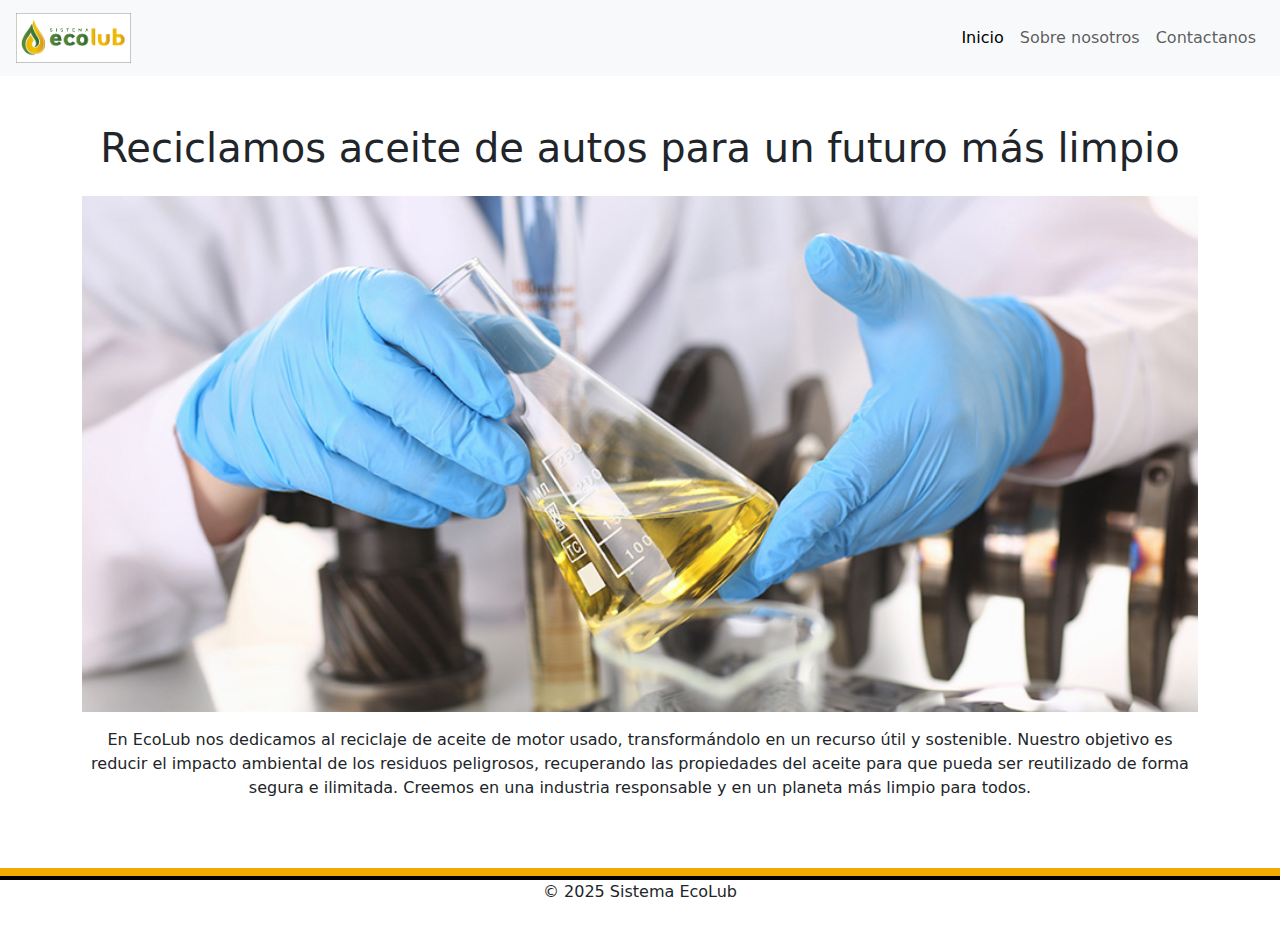
<file: index.html>
<!DOCTYPE html>
<html lang="es">
<head>
  <meta charset="UTF-8" />
  <meta name="viewport" content="width=device-width, initial-scale=1.0" />
  <title>Inicio | EcoLub</title>
  <link rel="stylesheet" href="./css/style.css" />
  <link
    href="https://cdn.jsdelivr.net/npm/bootstrap@5.3.3/dist/css/bootstrap.min.css"
    rel="stylesheet"
  />
</head>
<body>
  <!-- Header con navbar -->
  <header class="navbar navbar-expand-lg bg-light px-3">
    <a class="navbar-brand" href="index.html">
      <img src="./img/logo.png" alt="EcoLub logo" class="logo" />
    </a>
    <button
      class="navbar-toggler"
      type="button"
      data-bs-toggle="collapse"
      data-bs-target="#navEcoLub"
    >
      <span class="navbar-toggler-icon"></span>
    </button>
    <div class="collapse navbar-collapse justify-content-end" id="navEcoLub">
      <ul class="navbar-nav">
        <li class="nav-item"><a class="nav-link active" href="index.html">Inicio</a></li>
        <li class="nav-item"><a class="nav-link" href="./pages/sobrenosotros.html">Sobre nosotros</a></li>
        <li class="nav-item"><a class="nav-link" href="./pages/contacto.html">Contactanos</a></li>
      </ul>
    </div>
  </header>

  <main class="container my-5">
    <section class="text-center">
      <h1>Reciclamos aceite de autos para un futuro más limpio</h1>
      <img src="./img/cient.jpg" alt="Reciclaje de aceite" class="img-fluid my-3 principal" />
      <p>
        En EcoLub nos dedicamos al reciclaje de aceite de motor usado, transformándolo en un recurso útil y sostenible. Nuestro objetivo es reducir el impacto ambiental de los residuos peligrosos, recuperando las propiedades del aceite para que pueda ser reutilizado de forma segura e ilimitada. Creemos en una industria responsable y en un planeta más limpio para todos.
      </p>
    </section>
  </main>

  <footer class="footer mt-auto">
    <div class="footer-linea-superior"></div>
    <div class="footer-linea-inferior"></div>
    <p>&copy; 2025 Sistema EcoLub</p>
  </footer>

  <script src="https://cdn.jsdelivr.net/npm/bootstrap@5.3.3/dist/js/bootstrap.bundle.min.js"></script>
</body>
</html>
</file>
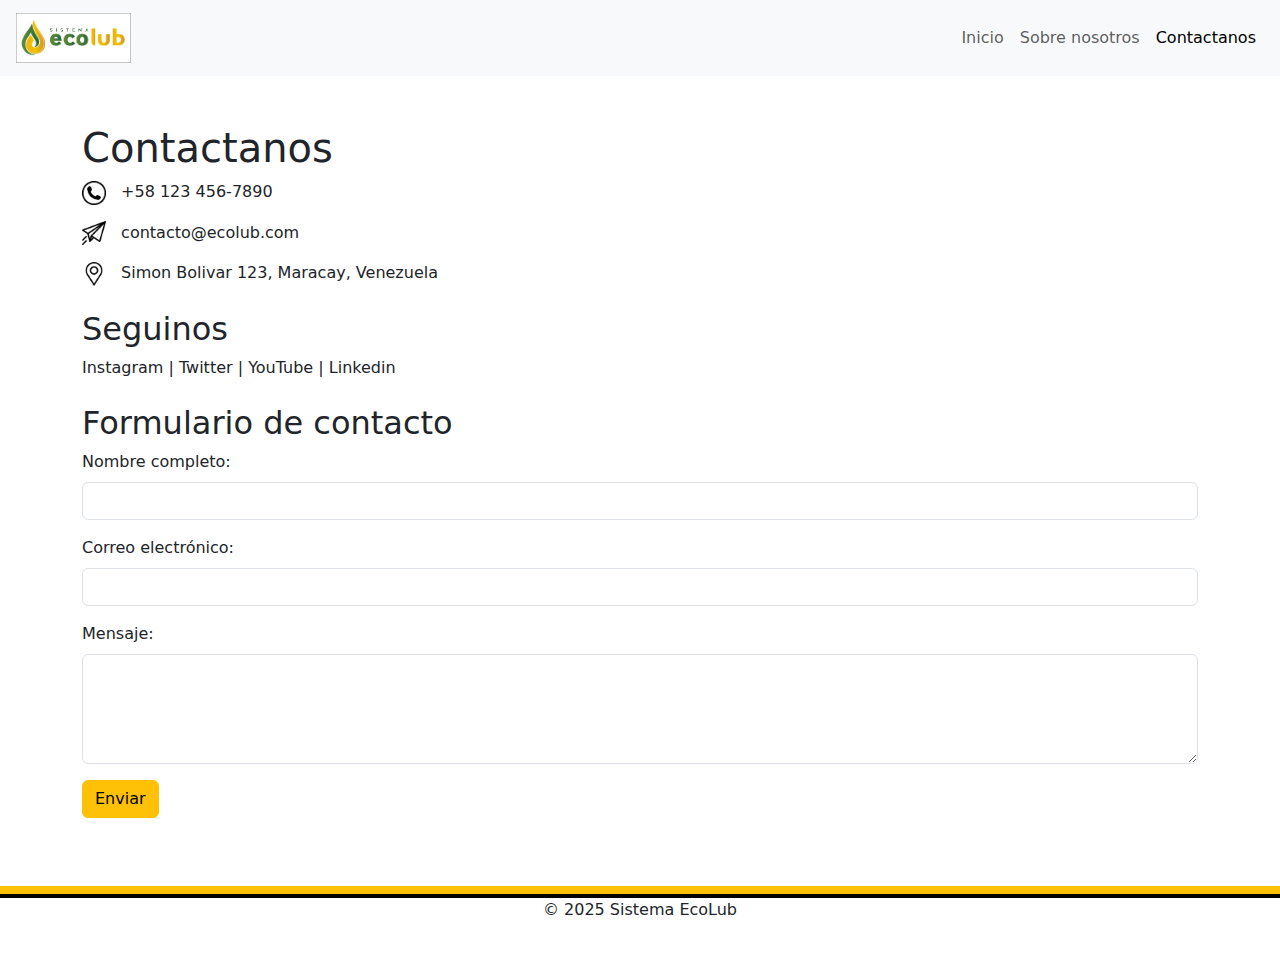
<file: contacto.html>
<!DOCTYPE html>
<html lang="es">
<head>
  <meta charset="UTF-8" />
  <meta name="viewport" content="width=device-width, initial-scale=1.0" />
  <title>Contacto | EcoLub</title>
  <link rel="stylesheet" href="style.css" />
  <link
    href="https://cdn.jsdelivr.net/npm/bootstrap@5.3.3/dist/css/bootstrap.min.css"
    rel="stylesheet"
  />
</head>
<body>
  <header class="navbar navbar-expand-lg bg-light px-3">
    <a class="navbar-brand" href="index.html">
      <img src="logo.png" alt="EcoLub logo" class="logo" />
    </a>
    <button
      class="navbar-toggler"
      type="button"
      data-bs-toggle="collapse"
      data-bs-target="#navEcoLub"
    >
      <span class="navbar-toggler-icon"></span>
    </button>
    <div class="collapse navbar-collapse justify-content-end" id="navEcoLub">
      <ul class="navbar-nav">
        <li class="nav-item"><a class="nav-link" href="index.html">Inicio</a></li>
        <li class="nav-item"><a class="nav-link" href="sobrenosotros.html">Sobre nosotros</a></li>
        <li class="nav-item"><a class="nav-link active" href="contacto.html">Contactanos</a></li>
      </ul>
    </div>
  </header>

  <main class="container my-5">
    <section class="mb-4">
      <h1>Contactanos</h1>
      <p><img src="telefono.png" alt="Teléfono" class="icono" /> +58 123 456-7890</p>
      <p><img src="correo.png" alt="Correo" class="icono" /> contacto@ecolub.com</p>
      <p><img src="ubicacion.png" alt="Ubicación" class="icono" /> Simon Bolivar 123, Maracay, Venezuela</p>
    </section>

    <section class="mb-4">
      <h2>Seguinos</h2>
      <p>Instagram | Twitter | YouTube | Linkedin</p>
    </section>

    <section>
      <h2>Formulario de contacto</h2>
      <form action="/submit" method="post">
        <div class="mb-3">
          <label for="nombre" class="form-label">Nombre completo:</label>
          <input type="text" name="nombre" id="nombre" class="form-control" required />
        </div>

        <div class="mb-3">
          <label for="correo" class="form-label">Correo electrónico:</label>
          <input type="email" name="correo" id="correo" class="form-control" required />
        </div>

        <div class="mb-3">
          <label for="mensaje" class="form-label">Mensaje:</label>
          <textarea name="mensaje" id="mensaje" rows="4" class="form-control" required></textarea>
        </div>

        <input type="submit" value="Enviar" class="btn btn-warning" />
      </form>
    </section>
  </main>

  <footer class="footer mt-auto">
    <div class="footer-linea-superior"></div>
    <div class="footer-linea-inferior"></div>
    <p>&copy; 2025 Sistema EcoLub</p>
  </footer>

  <script src="https://cdn.jsdelivr.net/npm/bootstrap@5.3.3/dist/js/bootstrap.bundle.min.js"></script>
</body>
</html>
</file>
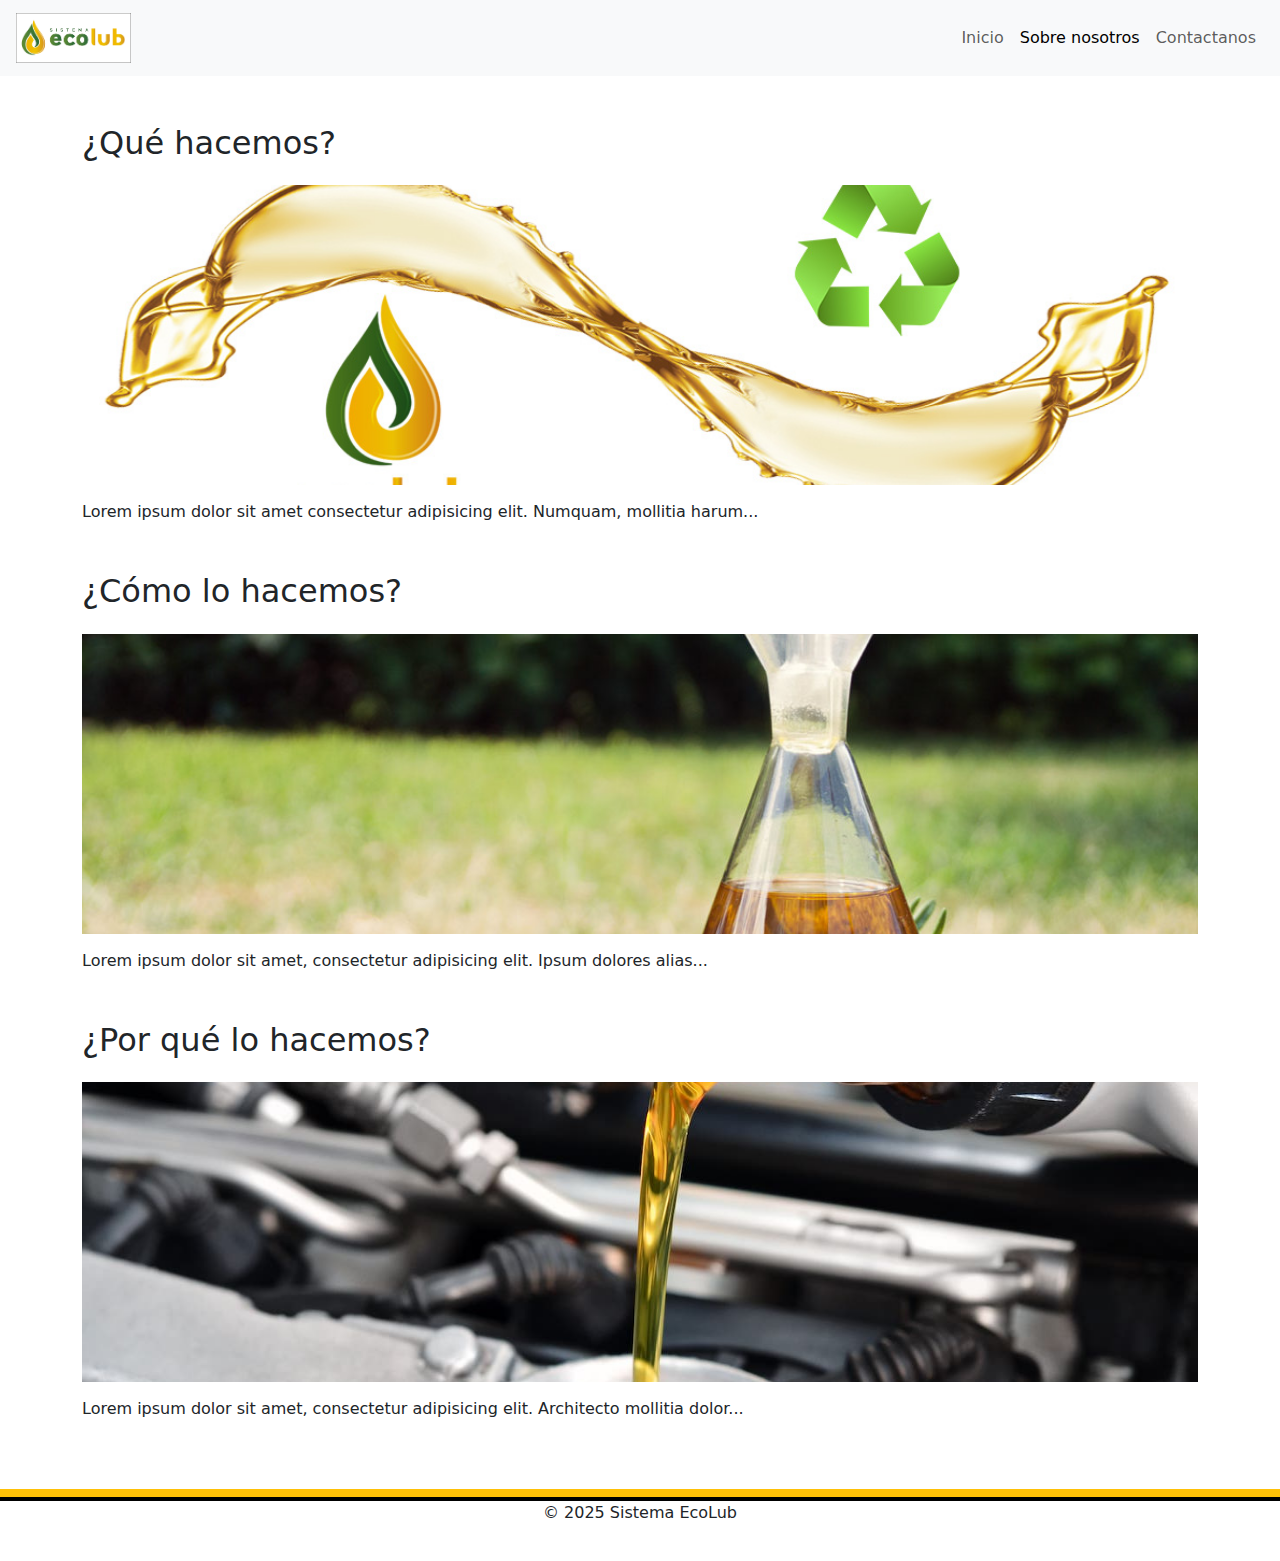
<file: sobrenosotros.html>
<!DOCTYPE html>
<html lang="es">
<head>
  <meta charset="UTF-8" />
  <meta name="viewport" content="width=device-width, initial-scale=1.0" />
  <title>Sobre Nosotros | EcoLub</title>
  <link rel="stylesheet" href="style.css" />
  <link
    href="https://cdn.jsdelivr.net/npm/bootstrap@5.3.3/dist/css/bootstrap.min.css"
    rel="stylesheet"
  />
</head>
<body>
  <header class="navbar navbar-expand-lg bg-light px-3">
    <a class="navbar-brand" href="index.html">
      <img src="logo.png" alt="EcoLub logo" class="logo" />
    </a>
    <button
      class="navbar-toggler"
      type="button"
      data-bs-toggle="collapse"
      data-bs-target="#navEcoLub"
    >
      <span class="navbar-toggler-icon"></span>
    </button>
    <div class="collapse navbar-collapse justify-content-end" id="navEcoLub">
      <ul class="navbar-nav">
        <li class="nav-item"><a class="nav-link" href="index.html">Inicio</a></li>
        <li class="nav-item"><a class="nav-link active" href="sobrenosotros.html">Sobre nosotros</a></li>
        <li class="nav-item"><a class="nav-link" href="contacto.html">Contactanos</a></li>
      </ul>
    </div>
  </header>

  <main class="container my-5">
    <section class="mb-5">
      <h2>¿Qué hacemos?</h2>
      <img src="quehacemos.jpg" alt="¿Qué hacemos?" class="img-seccion" />
      <p>Lorem ipsum dolor sit amet consectetur adipisicing elit. Numquam, mollitia harum...</p>
    </section>

    <section class="mb-5">
      <h2>¿Cómo lo hacemos?</h2>
      <img src="comolohacemos.jpg" alt="¿Cómo lo hacemos?" class="img-seccion" />
      <p>Lorem ipsum dolor sit amet, consectetur adipisicing elit. Ipsum dolores alias...</p>
    </section>

    <section>
      <h2>¿Por qué lo hacemos?</h2>
      <img src="porquelohacemos.jpg" alt="¿Por qué lo hacemos?" class="img-seccion" />
      <p>Lorem ipsum dolor sit amet, consectetur adipisicing elit. Architecto mollitia dolor...</p>
    </section>
  </main>

  <footer class="footer mt-auto">
    <div class="footer-linea-superior"></div>
    <div class="footer-linea-inferior"></div>
    <p>&copy; 2025 Sistema EcoLub</p>
  </footer>

  <script src="https://cdn.jsdelivr.net/npm/bootstrap@5.3.3/dist/js/bootstrap.bundle.min.js"></script>
</body>
</html>
</file>
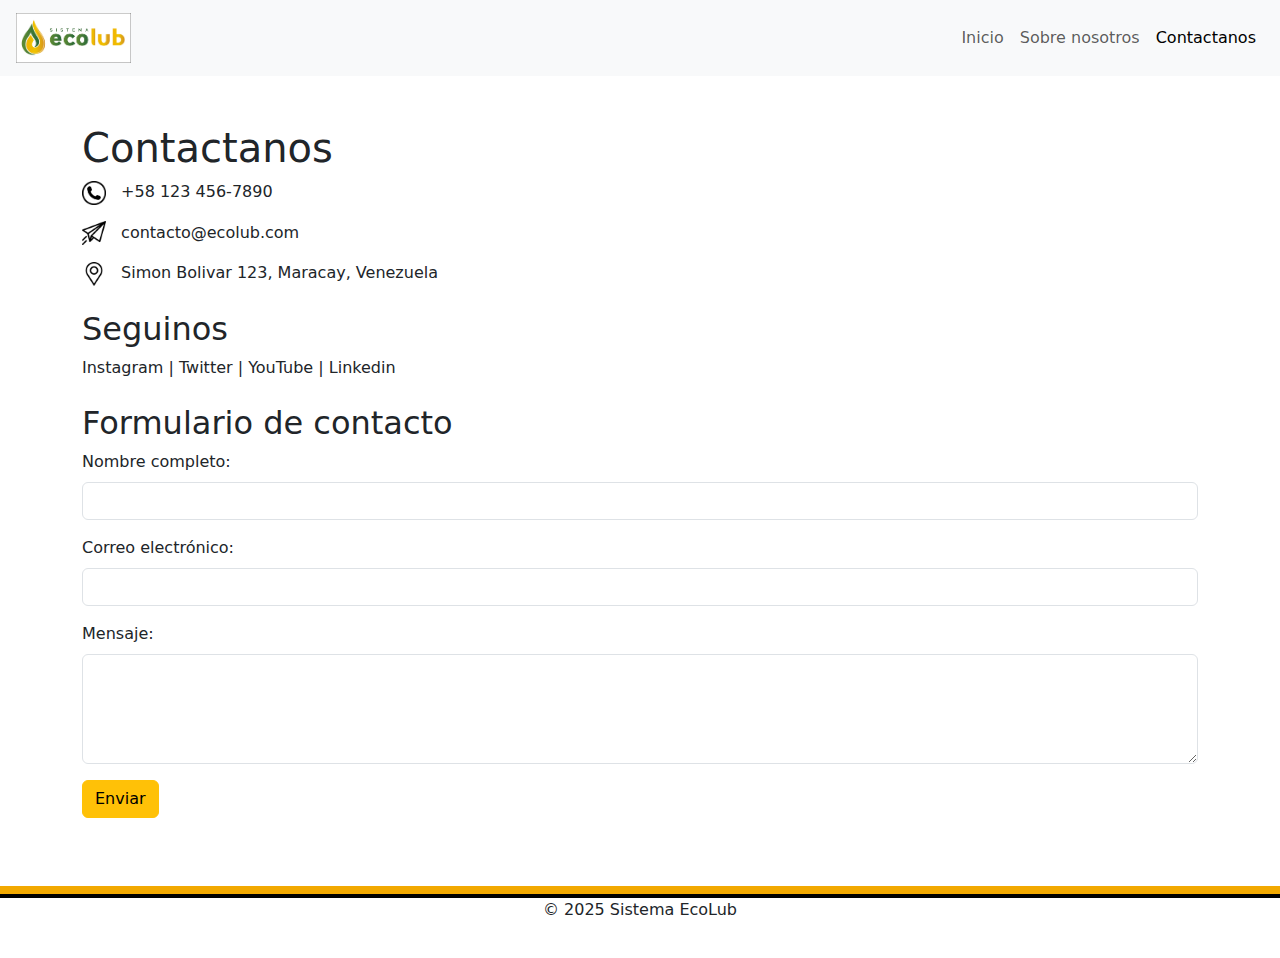
<file: pages/contacto.html>
<!DOCTYPE html>
<html lang="es">
<head>
  <meta charset="UTF-8" />
  <meta name="viewport" content="width=device-width, initial-scale=1.0" />
  <title>Contacto | EcoLub</title>
  <link rel="stylesheet" href="../css/style.css" />
  <link
    href="https://cdn.jsdelivr.net/npm/bootstrap@5.3.3/dist/css/bootstrap.min.css"
    rel="stylesheet"
  />
</head>
<body>
  <header class="navbar navbar-expand-lg bg-light px-3">
    <a class="navbar-brand" href="../index.html">
      <img src="../img/logo.png" alt="EcoLub logo" class="logo" />
    </a>
    <button
      class="navbar-toggler"
      type="button"
      data-bs-toggle="collapse"
      data-bs-target="#navEcoLub"
    >
      <span class="navbar-toggler-icon"></span>
    </button>
    <div class="collapse navbar-collapse justify-content-end" id="navEcoLub">
      <ul class="navbar-nav">
        <li class="nav-item"><a class="nav-link" href="../index.html">Inicio</a></li>
        <li class="nav-item"><a class="nav-link" href="./sobrenosotros.html">Sobre nosotros</a></li>
        <li class="nav-item"><a class="nav-link active" href="./contacto.html">Contactanos</a></li>
      </ul>
    </div>
  </header>

  <main class="container my-5">
    <section class="mb-4">
      <h1>Contactanos</h1>
      <p><img src="../img/telefono.png" alt="Teléfono" class="icono" /> +58 123 456-7890</p>
      <p><img src="../img/correo.png" alt="Correo" class="icono" /> contacto@ecolub.com</p>
      <p><img src="../img/ubicacion.png" alt="Ubicación" class="icono" /> Simon Bolivar 123, Maracay, Venezuela</p>
    </section>

    <section class="mb-4">
      <h2>Seguinos</h2>
      <p>Instagram | Twitter | YouTube | Linkedin</p>
    </section>

    <section>
      <h2>Formulario de contacto</h2>
      <form action="/submit" method="post">
        <div class="mb-3">
          <label for="nombre" class="form-label">Nombre completo:</label>
          <input type="text" name="nombre" id="nombre" class="form-control" required />
        </div>

        <div class="mb-3">
          <label for="correo" class="form-label">Correo electrónico:</label>
          <input type="email" name="correo" id="correo" class="form-control" required />
        </div>

        <div class="mb-3">
          <label for="mensaje" class="form-label">Mensaje:</label>
          <textarea name="mensaje" id="mensaje" rows="4" class="form-control" required></textarea>
        </div>

        <input type="submit" value="Enviar" class="btn btn-warning" />
      </form>
    </section>
  </main>

  <footer class="footer mt-auto">
    <div class="footer-linea-superior"></div>
    <div class="footer-linea-inferior"></div>
    <p>&copy; 2025 Sistema EcoLub</p>
  </footer>

  <script src="https://cdn.jsdelivr.net/npm/bootstrap@5.3.3/dist/js/bootstrap.bundle.min.js"></script>
</body>
</html>
</file>
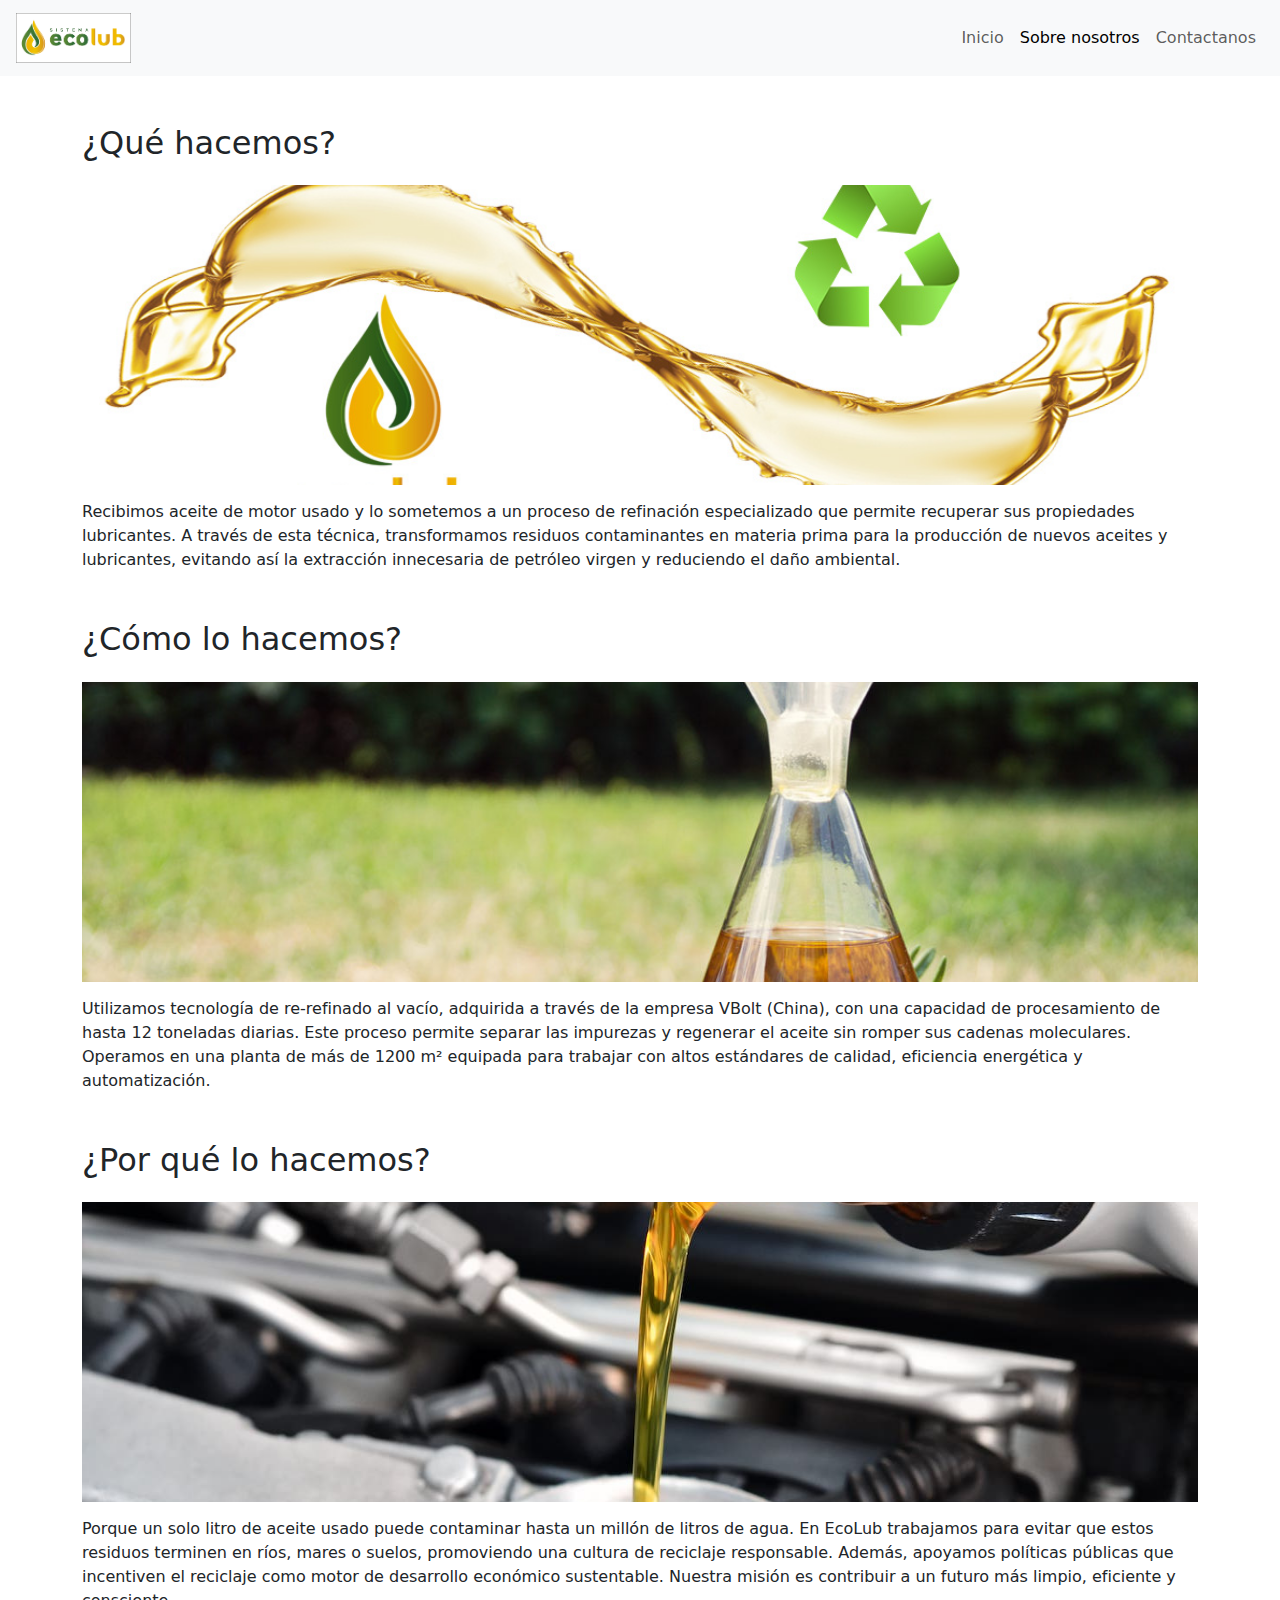
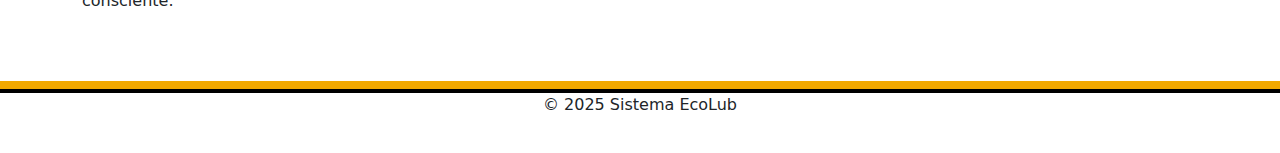
<file: pages/sobrenosotros.html>
<!DOCTYPE html>
<html lang="es">
<head>
  <meta charset="UTF-8" />
  <meta name="viewport" content="width=device-width, initial-scale=1.0" />
  <title>Sobre Nosotros | EcoLub</title>
  <link rel="stylesheet" href="../css/style.css" />
  <link
    href="https://cdn.jsdelivr.net/npm/bootstrap@5.3.3/dist/css/bootstrap.min.css"
    rel="stylesheet"
  />
</head>
<body>
  <header class="navbar navbar-expand-lg bg-light px-3">
    <a class="navbar-brand" href="../index.html">
      <img src="../img/logo.png" alt="EcoLub logo" class="logo" />
    </a>
    <button
      class="navbar-toggler"
      type="button"
      data-bs-toggle="collapse"
      data-bs-target="#navEcoLub"
    >
      <span class="navbar-toggler-icon"></span>
    </button>
    <div class="collapse navbar-collapse justify-content-end" id="navEcoLub">
      <ul class="navbar-nav">
        <li class="nav-item"><a class="nav-link" href="../index.html">Inicio</a></li>
        <li class="nav-item"><a class="nav-link active" href="./sobrenosotros.html">Sobre nosotros</a></li>
        <li class="nav-item"><a class="nav-link" href="./contacto.html">Contactanos</a></li>
      </ul>
    </div>
  </header>

  <main class="container my-5">
    <section class="mb-5">
      <h2>¿Qué hacemos?</h2>
      <img src="../img/quehacemos.jpg" alt="¿Qué hacemos?" class="img-seccion" />
      <p>Recibimos aceite de motor usado y lo sometemos a un proceso de refinación especializado que permite recuperar sus propiedades lubricantes. A través de esta técnica, transformamos residuos contaminantes en materia prima para la producción de nuevos aceites y lubricantes, evitando así la extracción innecesaria de petróleo virgen y reduciendo el daño ambiental.</p>
    </section>

    <section class="mb-5">
      <h2>¿Cómo lo hacemos?</h2>
      <img src="../img/comolohacemos.jpg" alt="¿Cómo lo hacemos?" class="img-seccion" />
      <p>Utilizamos tecnología de re-refinado al vacío, adquirida a través de la empresa VBolt (China), con una capacidad de procesamiento de hasta 12 toneladas diarias. Este proceso permite separar las impurezas y regenerar el aceite sin romper sus cadenas moleculares. Operamos en una planta de más de 1200 m² equipada para trabajar con altos estándares de calidad, eficiencia energética y automatización.</p>
    </section>

    <section>
      <h2>¿Por qué lo hacemos?</h2>
      <img src="../img/porquelohacemos.jpg" alt="¿Por qué lo hacemos?" class="img-seccion" />
      <p>Porque un solo litro de aceite usado puede contaminar hasta un millón de litros de agua. En EcoLub trabajamos para evitar que estos residuos terminen en ríos, mares o suelos, promoviendo una cultura de reciclaje responsable. Además, apoyamos políticas públicas que incentiven el reciclaje como motor de desarrollo económico sustentable. Nuestra misión es contribuir a un futuro más limpio, eficiente y consciente.</p>
    </section>
  </main>

  <footer class="footer mt-auto">
    <div class="footer-linea-superior"></div>
    <div class="footer-linea-inferior"></div>
    <p>&copy; 2025 Sistema EcoLub</p>
  </footer>

  <script src="https://cdn.jsdelivr.net/npm/bootstrap@5.3.3/dist/js/bootstrap.bundle.min.js"></script>
</body>
</html>
</file>
<file: css/style.css>
.logo {
  height: 50px;
}

.principal {
  width: 100%;
  max-width: 100%;
  height: auto;
  object-fit: cover;
}

.img-seccion {
  width: 100%;
  max-width: 100%;
  height: 300px;
  object-fit: cover;
  margin: 15px 0;
}

.icono {
  height: 24px;
  margin-right: 10px;
  vertical-align: middle;
}

.footer {
  text-align: center;
  margin-top: 50px;
  padding: 20px 0;
  position: relative;
}
.footer-linea-superior {
  background-color: #F2A901;
  height: 8px;
  width: 100%;
}
.footer-linea-inferior {
  background-color: #000;
  height: 4px;
  width: 100%;
}

/*# sourceMappingURL=style.css.map */
</file>
<file: style.css>
/* Logo */
.logo {
  height: 50px;
}

/* Imágenes principales */
.principal {
  max-width: 100%;
  height: auto;
}

/* Imágenes de secciones rectangulares */
.img-seccion {
  width: 100%;
  max-height: 300px;
  object-fit: cover;
  margin: 15px 0;
}

/* Iconos de contacto */
.icono {
  height: 24px;
  margin-right: 10px;
  vertical-align: middle;
}

/* Footer */
.footer {
  text-align: center;
  margin-top: 50px;
  padding: 20px 0;
  position: relative;
}

.footer-linea-superior {
  background-color: #ffc107; /* amarillo */
  height: 8px;
  width: 100%;
}

.footer-linea-inferior {
  background-color: #000; /* línea más fina negra debajo */
  height: 4px;
  width: 100%;
}
</file>
